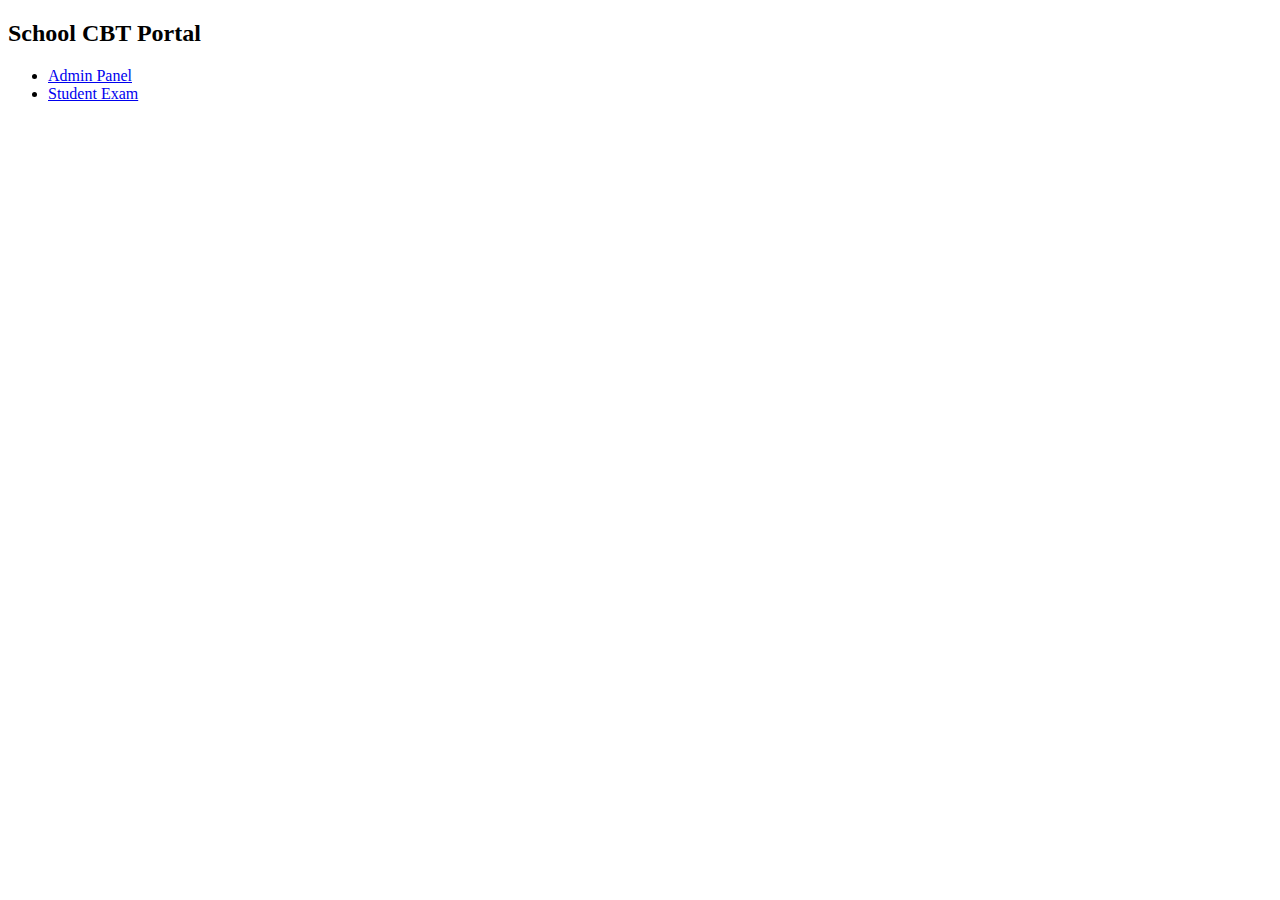
<file: index.html>
<!--index.html for github to access-->
<!DOCTYPE html>
<html lang="en">

<head>
    <meta charset="UTF-8" />
    <title>School CBT</title>
</head>

<body>
    <h2>School CBT Portal</h2>
    <ul>
        <li><a href="/admin/">Admin Panel</a></li>
        <li><a href="/student/">Student Exam</a></li>
    </ul>
</body>

</html>
</file>
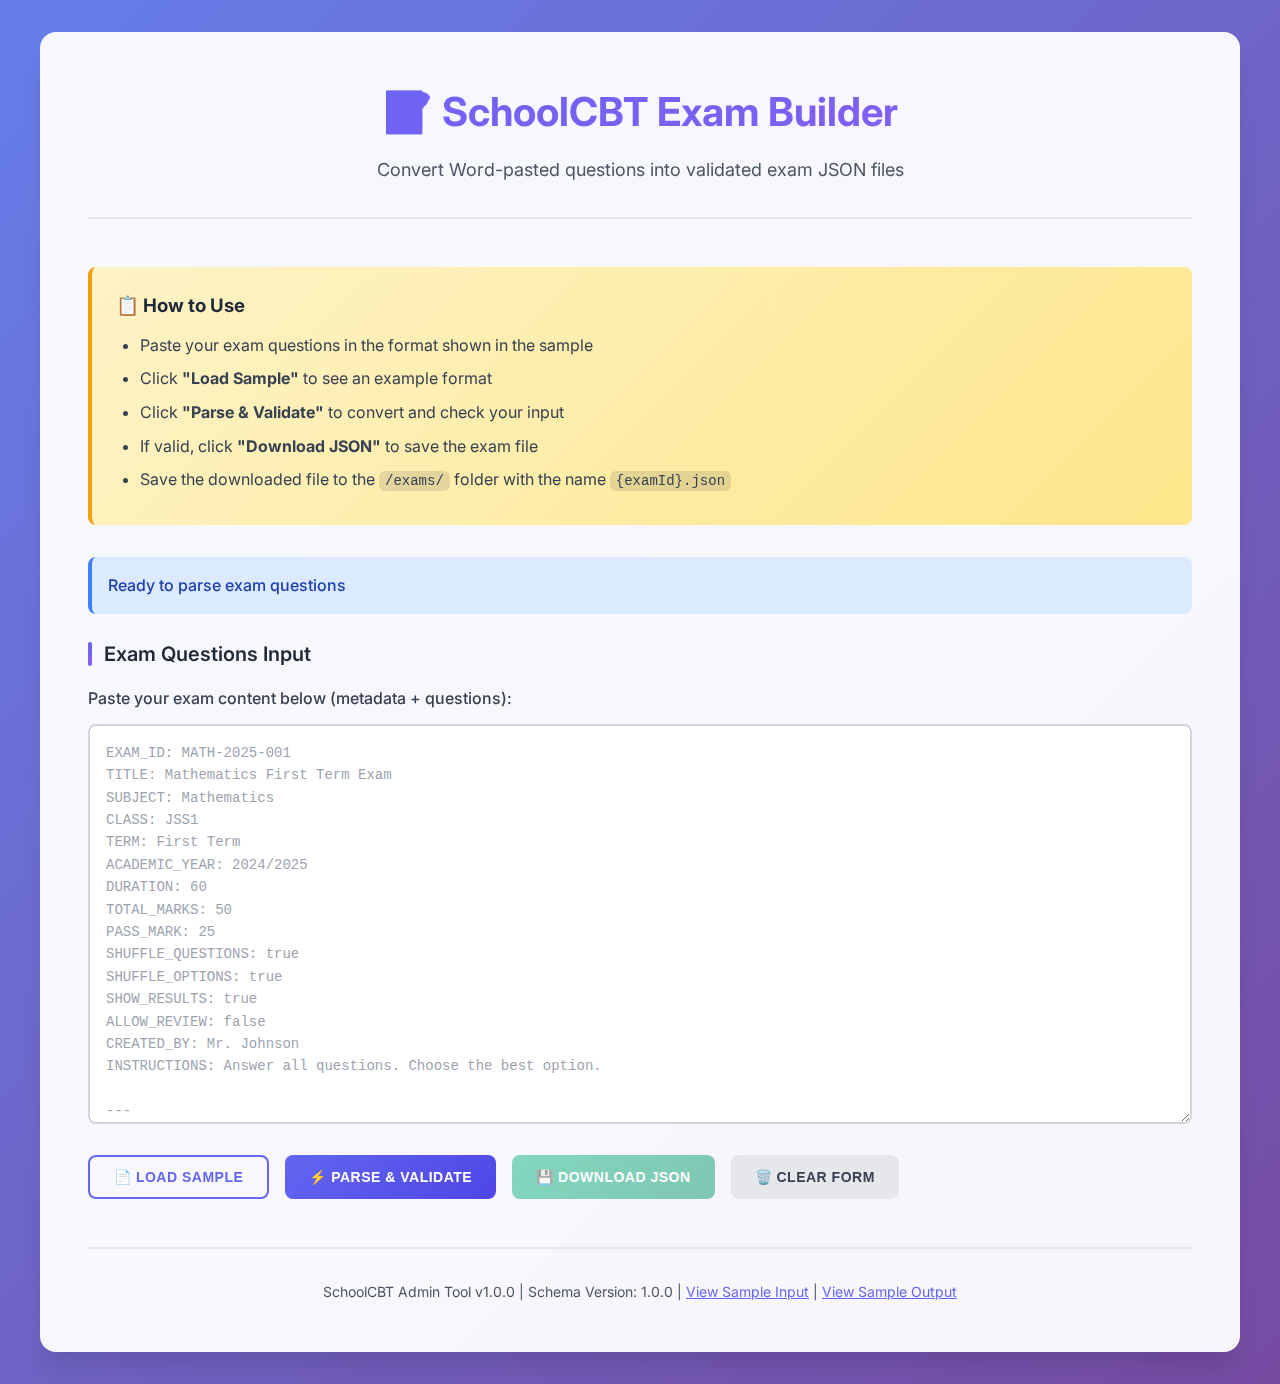
<file: admin/index.html>
<!DOCTYPE html>
<html lang="en">

<head>
  <meta charset="UTF-8">
  <meta name="viewport" content="width=device-width, initial-scale=1.0">
  <meta name="description" content="Admin tool for creating SchoolCBT exam JSON files">
  <title>SchoolCBT Admin Tool - Exam Builder</title>

  <!-- Google Fonts -->
  <link rel="preconnect" href="https://fonts.googleapis.com">
  <link rel="preconnect" href="https://fonts.gstatic.com" crossorigin>
  <link href="https://fonts.googleapis.com/css2?family=Inter:wght@400;500;600;700&display=swap" rel="stylesheet">

  <!-- Styles -->
  <link rel="stylesheet" href="styles.css">

  <!-- Local Vendor Scripts -->
  <script src="../shared/vendor/ajv.min.js"></script>
  <script src="../shared/vendor/ajv-adapter.js"></script>
  <!-- <script src="../shared/vendor/ajv-formats.min.js"></script> -->
  <script src="../shared/validator.js"></script>
</head>

<body>
  <div class="container">
    <!-- Header -->
    <header class="header">
      <h1>📝 SchoolCBT Exam Builder</h1>
      <p>Convert Word-pasted questions into validated exam JSON files</p>
    </header>

    <!-- Instructions -->
    <div class="instructions">
      <h3>📋 How to Use</h3>
      <ul>
        <li>Paste your exam questions in the format shown in the sample</li>
        <li>Click <strong>"Load Sample"</strong> to see an example format</li>
        <li>Click <strong>"Parse & Validate"</strong> to convert and check your input</li>
        <li>If valid, click <strong>"Download JSON"</strong> to save the exam file</li>
        <li>Save the downloaded file to the <code>/exams/</code> folder with the name <code>{examId}.json</code></li>
      </ul>
    </div>

    <!-- Message Display -->
    <div id="message" class="message hidden"></div>

    <!-- Main Input Section -->
    <section class="section">
      <h2 class="section-title">Exam Questions Input</h2>

      <div class="input-group">
        <label for="input-text">
          Paste your exam content below (metadata + questions):
        </label>
        <textarea id="input-text" placeholder="EXAM_ID: MATH-2025-001
TITLE: Mathematics First Term Exam
SUBJECT: Mathematics
CLASS: JSS1
TERM: First Term
ACADEMIC_YEAR: 2024/2025
DURATION: 60
TOTAL_MARKS: 50
PASS_MARK: 25
SHUFFLE_QUESTIONS: true
SHUFFLE_OPTIONS: true
SHOW_RESULTS: true
ALLOW_REVIEW: false
CREATED_BY: Mr. Johnson
INSTRUCTIONS: Answer all questions. Choose the best option.

---

1. What is 2 + 2?
A. 3
B. 4
C. 5
D. 6
ANSWER: B
MARKS: 1

2. What is the capital of Nigeria?
A. Lagos
B. Abuja
C. Kano
D. Port Harcourt
ANSWER: B
MARKS: 1"></textarea>
      </div>

      <!-- Action Buttons -->
      <div class="button-group">
        <button id="load-sample-btn" class="btn btn-outline">
          📄 Load Sample
        </button>
        <button id="parse-btn" class="btn btn-primary">
          ⚡ Parse & Validate
        </button>
        <button id="download-btn" class="btn btn-success" disabled>
          💾 Download JSON
        </button>
        <button id="clear-btn" class="btn btn-secondary">
          🗑️ Clear Form
        </button>
      </div>
    </section>

    <!-- Preview Section -->
    <section id="preview" class="preview hidden">
      <div class="preview-header">
        <h3>JSON Preview</h3>
        <button id="toggle-preview" class="btn btn-secondary btn-sm">
          ▲ Hide Preview
        </button>
      </div>
      <pre id="preview-content" class="preview-content"></pre>
    </section>

    <!-- Footer -->
    <footer class="footer">
      <p>
        SchoolCBT Admin Tool v1.0.0 |
        Schema Version: 1.0.0 |
        <a href="sample-input.txt" target="_blank" style="color: var(--primary);">View Sample Input</a> |
        <a href="sample-output.json" target="_blank" style="color: var(--primary);">View Sample Output</a>
      </p>
    </footer>
  </div>

  <!-- Scripts -->
  <script src="../shared/validator.js"></script>
  <script src="../schemas/exam_schema.js"></script>
  <script>
    window.SAMPLE_INPUT = `EXAM_ID: MATH-2025-001
TITLE: Mathematics First Term Examination
SUBJECT: Mathematics
CLASS: JSS1
TERM: First Term
ACADEMIC_YEAR: 2024/2025
DURATION: 60
TOTAL_MARKS: 50
PASS_MARK: 25
SHUFFLE_QUESTIONS: true
SHUFFLE_OPTIONS: true
SHOW_RESULTS: true
ALLOW_REVIEW: false
CREATED_BY: Mr. Johnson
INSTRUCTIONS: Answer all questions. Choose the best option from A, B, C, or D. No calculators allowed.

---

1. What is 2 + 2?
A. 3
B. 4
C. 5
D. 6
ANSWER: B
MARKS: 1

2. What is the capital of Nigeria?
A. Lagos
B. Abuja
C. Kano
D. Port Harcourt
ANSWER: B
MARKS: 1

3. Which of the following is a prime number?
A. 4
B. 6
C. 7
D. 8
ANSWER: C
MARKS: 1

4. What is 5 × 6?
A. 25
B. 30
C. 35
D. 40
ANSWER: B
MARKS: 1

5. What is the square root of 16?
A. 2
B. 4
C. 6
D. 8
ANSWER: B
MARKS: 1`;
  </script>
  <script src="parser.js"></script>
  <script>
    window.SAMPLE_INPUT_TEXT = `EXAM_ID: MATH-2025-001
TITLE: Mathematics First Term Examination
SUBJECT: Mathematics
CLASS: JSS1
TERM: First Term
ACADEMIC_YEAR: 2024/2025
DURATION: 60
TOTAL_MARKS: 50
PASS_MARK: 25
SHUFFLE_QUESTIONS: true
SHUFFLE_OPTIONS: true
SHOW_RESULTS: true
ALLOW_REVIEW: false
CREATED_BY: Mr. Johnson
INSTRUCTIONS: Answer all questions. Choose the best option from A, B, C, or D. No calculators allowed.

---

1. What is 2 + 2?
A. 3
B. 4
C. 5
D. 6
ANSWER: B
MARKS: 1

2. What is the capital of Nigeria?
A. Lagos
B. Abuja
C. Kano
D. Port Harcourt
ANSWER: B
MARKS: 1

3. Which of the following is a prime number?
A. 4
B. 6
C. 7
D. 8
ANSWER: C
MARKS: 1

4. What is 5 × 6?
A. 25
B. 30
C. 35
D. 40
ANSWER: B
MARKS: 1

5. What is the square root of 16?
A. 2
B. 4
C. 6
D. 8
ANSWER: B
MARKS: 1`;
  </script>
  <script src="app.js"></script>
</body>

</html>
</file>
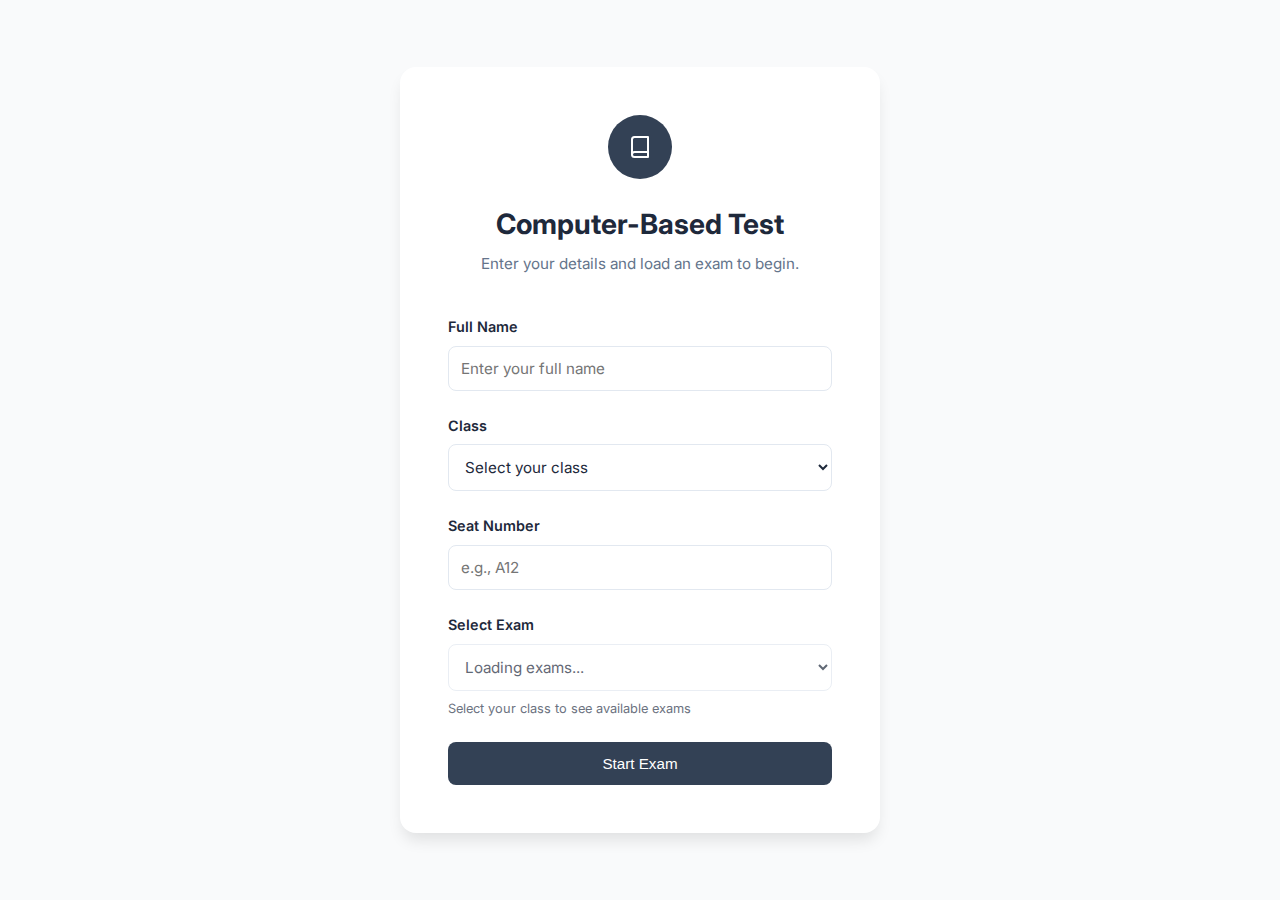
<file: student/index.html>
<!DOCTYPE html>
<html lang="en">

<head>
    <meta charset="UTF-8">
    <meta name="viewport" content="width=device-width, initial-scale=1.0">
    <title>SchoolCBT Student Exam</title>
    <!-- Fonts -->
    <link rel="preconnect" href="https://fonts.googleapis.com">
    <link rel="preconnect" href="https://fonts.gstatic.com" crossorigin>
    <link href="https://fonts.googleapis.com/css2?family=Inter:wght@300;400;500;600;700&display=swap" rel="stylesheet">
    <!-- Styles -->
    <link rel="stylesheet" href="style.css">
</head>

<body>

    <div id="app-container">

        <!-- SECTION: LOGIN/START SCREEN -->
        <section id="login-screen" class="screen active">
            <div class="login-card">
                <div class="login-header">
                    <div class="icon-circle">
                        <svg xmlns="http://www.w3.org/2000/svg" width="24" height="24" viewBox="0 0 24 24" fill="none"
                            stroke="currentColor" stroke-width="2" stroke-linecap="round" stroke-linejoin="round">
                            <path d="M4 19.5A2.5 2.5 0 0 1 6.5 17H20"></path>
                            <path d="M6.5 2H20v20H6.5A2.5 2.5 0 0 1 4 19.5v-15A2.5 2.5 0 0 1 6.5 2z"></path>
                        </svg>
                    </div>
                    <h1>Computer-Based Test</h1>
                    <p>Enter your details and load an exam to begin.</p>
                </div>

                <!-- Resume Alert (Non-blocking) -->
                <div id="resume-alert" class="warning-box"
                    style="display: flex; justify-content: space-between; align-items: center; margin-bottom: 2rem;"
                    hidden>
                    <div>
                        <strong>Unfinished Exam Found</strong><br>
                        <span id="resume-alert-name" style="font-size: 0.85rem;"></span>
                    </div>
                    <div style="display: flex; gap: 0.5rem;">
                        <button type="button" id="btn-resume-dismiss" class="btn btn-outline"
                            style="padding: 0.5rem 1rem; font-size: 0.85rem;">Start New</button>
                        <button type="button" id="btn-resume-trigger" class="btn btn-primary"
                            style="padding: 0.5rem 1rem; font-size: 0.85rem;">Resume</button>
                    </div>
                </div>

                <form id="details-form">
                    <div class="form-group">
                        <label for="student-name">Full Name</label>
                        <input type="text" id="student-name" placeholder="Enter your full name" required>
                    </div>

                    <div class="form-group">
                        <label for="student-class">Class</label>
                        <select id="student-class" required>
                            <option value="" disabled selected>Select your class</option>
                            <option value="JSS 1">JSS 1</option>
                            <option value="JSS 2">JSS 2</option>
                            <option value="JSS 3">JSS 3</option>
                            <option value="SS 1">SS 1</option>
                            <option value="SS 2">SS 2</option>
                            <option value="SS 3">SS 3</option>
                        </select>
                    </div>

                    <div class="form-group">
                        <label for="student-seat">Seat Number</label>
                        <input type="text" id="student-seat" placeholder="e.g., A12" required>
                    </div>

                    <div class="form-group">
                        <label for="exam-select">Select Exam</label>
                        <select id="exam-select" required disabled>
                            <option value="" disabled selected>Loading exams...</option>
                        </select>
                        <small class="hint" id="exam-loading-hint">Fetching available exams...</small>
                    </div>

                    <div id="login-error" class="error-message" hidden></div>

                    <button type="submit" class="btn btn-primary btn-block">Start Exam</button>
                </form>
            </div>
        </section>

        <!-- SECTION: EXAM SCREEN -->
        <section id="exam-screen" class="screen" hidden>

            <!-- TOP BAR -->
            <header class="exam-header">
                <div class="student-info">
                    <span class="student-name-display" id="display-name">Student Name</span>
                </div>
                <div class="exam-title-group">
                    <h2 id="exam-subject">Subject</h2>
                    <span id="exam-class">Class</span>
                </div>
                <div class="timer-display">
                    <svg xmlns="http://www.w3.org/2000/svg" width="16" height="16" viewBox="0 0 24 24" fill="none"
                        stroke="currentColor" stroke-width="2" stroke-linecap="round" stroke-linejoin="round">
                        <circle cx="12" cy="12" r="10"></circle>
                        <polyline points="12 6 12 12 16 14"></polyline>
                    </svg>
                    <span id="timer-text">00:00</span>
                </div>
            </header>

            <!-- PROGRESS BAR -->
            <div class="progress-container">
                <div id="progress-bar-fill" class="progress-bar-fill" style="width: 0%"></div>
            </div>

            <!-- MAIN CONTENT AREA -->
            <main class="exam-main">
                <div class="question-header">
                    <span class="question-count">Question <span id="current-q-num">1</span> of <span
                            id="total-q-num">10</span></span>
                    <div class="status-pills">
                        <span class="pill pill-dark">Answered: <span id="answered-count">0</span></span>
                        <span class="pill pill-light">Unanswered: <span id="unanswered-count">10</span></span>
                    </div>
                </div>

                <div class="question-card">
                    <div class="question-text" id="question-text">
                        <!-- Question content goes here -->
                    </div>

                    <div class="options-grid" id="options-container">
                        <!-- Options injected by JS -->
                    </div>
                </div>
            </main>

            <!-- FOOTER NAVIGATION -->
            <footer class="exam-footer">

                <!-- Quick Nav (Palette) -->
                <div class="quick-nav-wrapper">
                    <span class="label">Quick Navigation</span>
                    <div class="palette-scroll" id="question-palette">
                        <!-- Question numbers injected by JS -->
                    </div>
                </div>

                <!-- Controls -->
                <div class="controls-wrapper">
                    <button class="btn btn-outline" id="btn-prev" disabled>&lt; Previous</button>

                    <button class="btn btn-outline" id="btn-skip">
                        <svg xmlns="http://www.w3.org/2000/svg" width="14" height="14" viewBox="0 0 24 24" fill="none"
                            stroke="currentColor" stroke-width="2" stroke-linecap="round" stroke-linejoin="round">
                            <polygon points="13 19 22 12 13 5 13 19"></polygon>
                            <polygon points="2 19 11 12 2 5 2 19"></polygon>
                        </svg>
                        Skip Question
                    </button>

                    <button class="btn btn-dark" id="btn-next">Next &gt;</button>

                    <button class="btn btn-success hidden" id="btn-finish">Finish Exam</button>
                </div>

            </footer>

        </section>

        <!-- SECTION: RESULTS SCREEN -->
        <section id="result-screen" class="screen" hidden>
            <div class="result-card">
                <div class="result-icon">
                    <svg xmlns="http://www.w3.org/2000/svg" width="40" height="40" viewBox="0 0 24 24" fill="none"
                        stroke="currentColor" stroke-width="3" stroke-linecap="round" stroke-linejoin="round">
                        <polyline points="20 6 9 17 4 12"></polyline>
                    </svg>
                </div>
                <h2>Exam Submitted Successfully!</h2>
                <p>Your answers have been recorded. Thank you for completing the exam.</p>

                <div class="score-summary">
                    <div class="summary-row">
                        <span>Student:</span>
                        <span class="val" id="res-student-name">Name</span>
                    </div>
                    <div class="summary-row">
                        <span>Subject:</span>
                        <span class="val" id="res-subject">Subject</span>
                    </div>
                    <div class="summary-row">
                        <span>Total Questions:</span>
                        <span class="val" id="res-total">10</span>
                    </div>
                    <div class="summary-row">
                        <span>Score:</span>
                        <span class="val highlight" id="res-score">-- / --</span>
                    </div>
                </div>

                <button class="btn btn-dark btn-block" onclick="location.reload()">Return to Home</button>
            </div>
        </section>

        <!-- MODAL OVERLAY -->
        <div id="modal-overlay" class="modal-overlay" hidden>
            <div class="modal">
                <h3>Submit Exam?</h3>
                <p>Are you sure you want to finish and submit your exam?</p>
                <div class="warning-box" id="modal-warning" hidden>
                    Warning: You have <span id="modal-unanswered">0</span> unanswered questions.
                </div>
                <div class="modal-actions">
                    <button class="btn btn-outline" id="btn-modal-cancel">Go Back</button>
                    <button class="btn btn-success" id="btn-modal-confirm">Submit Now</button>
                </div>
            </div>
        </div>



    </div>

    <!-- Shared Validation (CTR-004) -->
    <script src="../shared/vendor/ajv.min.js"></script>
    <script src="../schemas/exam_schema.js"></script>
    <script src="../shared/validator.js"></script>

    <!-- Integrity Module -->
    <script src="exam-integrity.js"></script>
    <!-- Sheets Submission Module -->
    <script src="sheets-submitter.js"></script>
    <!-- Main Logic -->
    <script type="module" src="./script.js"></script>
</body>

</html>
</file>
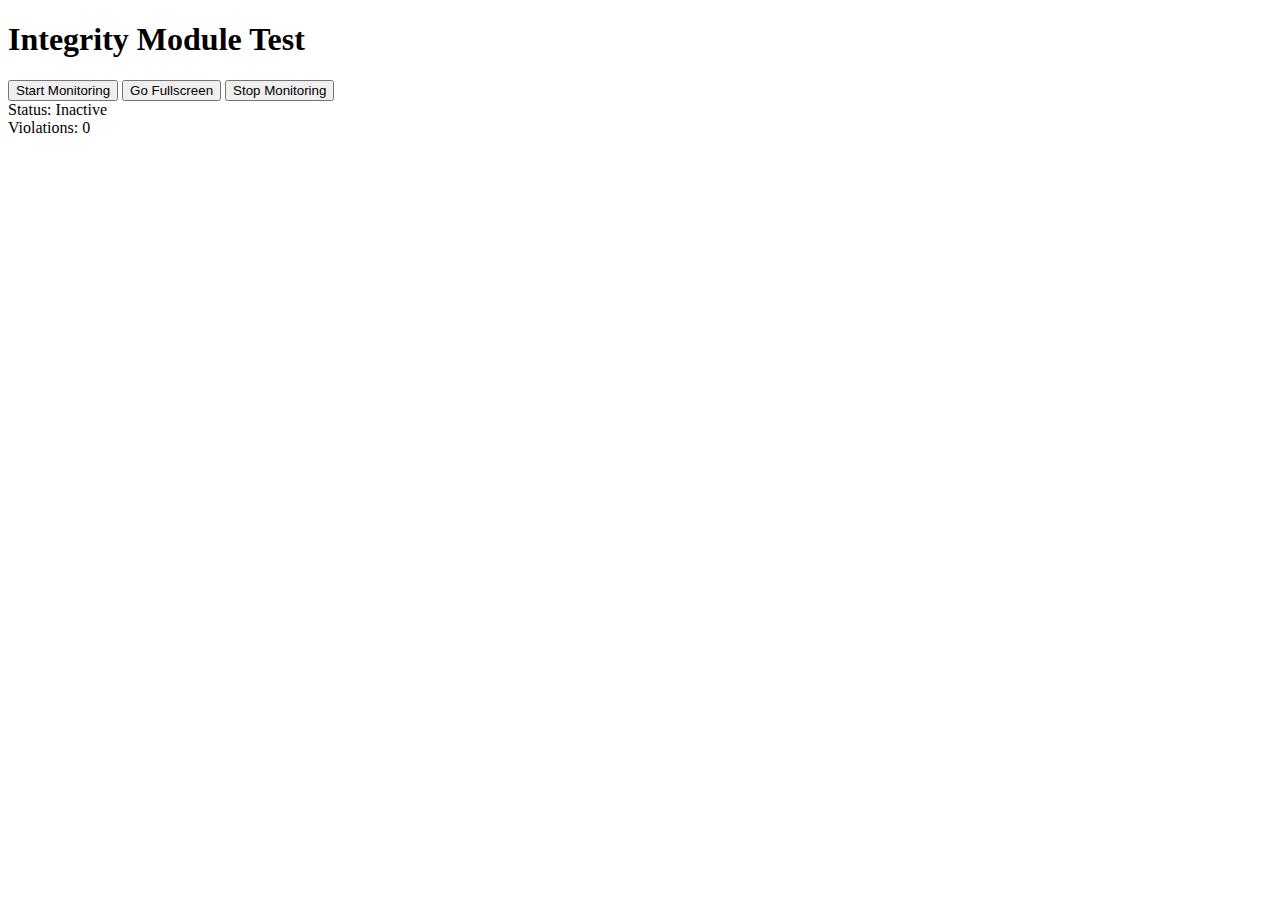
<file: student/integrity_demo.html>
<!DOCTYPE html>
<html lang="en">

<head>
    <meta charset="UTF-8">
    <meta name="viewport" content="width=device-width, initial-scale=1.0">
    <title>Integrity Module Test</title>
</head>

<body>
    <h1>Integrity Module Test</h1>
    <button id="start-btn">Start Monitoring</button>
    <button id="fullscreen-btn">Go Fullscreen</button>
    <button id="stop-btn">Stop Monitoring</button>

    <div id="status">Status: Inactive</div>
    <div id="violation-count">Violations: 0</div>
    <ul id="log"></ul>

    <script src="exam-integrity.js"></script>
    <script>
        const statusEl = document.getElementById('status');
        const countEl = document.getElementById('violation-count');
        const logEl = document.getElementById('log');

        document.getElementById('start-btn').addEventListener('click', () => {
            IntegrityModule.init({
                autoSubmitOnViolation: true,
                violationThreshold: 2
            });
            statusEl.textContent = 'Status: Active';

            IntegrityModule.onViolation((v, count, max) => {
                const li = document.createElement('li');
                li.textContent = `${v.timestamp}: ${v.type} (${count}/${max})`;
                logEl.appendChild(li);
                countEl.textContent = `Violations: ${count}`;
            });

            IntegrityModule.onAutoSubmit(() => {
                // alert('AUTO SUBMIT TRIGGERED!');
                const li = document.createElement('li');
                li.textContent = 'AUTO SUBMIT TRIGGERED!';
                li.style.color = 'red';
                logEl.appendChild(li);
                statusEl.textContent = 'Status: Submitted';
            });
        });

        document.getElementById('fullscreen-btn').addEventListener('click', () => {
            IntegrityModule.requestFullscreen();
        });

        document.getElementById('stop-btn').addEventListener('click', () => {
            IntegrityModule.destroy();
            statusEl.textContent = 'Status: Inactive';
        });

        // Helper to simulate events for testing
        window.simulateVisibilityChange = () => {
            Object.defineProperty(document, 'hidden', { value: true, writable: true });
            document.dispatchEvent(new Event('visibilitychange'));
            // Reset
            Object.defineProperty(document, 'hidden', { value: false, writable: true });
        };

        window.simulateBlur = () => {
            // Mock hidden as false so it registers as blur not tab switch
            Object.defineProperty(document, 'hidden', { value: false, writable: true });
            window.dispatchEvent(new Event('blur'));
        };

    </script>
</body>

</html>
</file>
<file: admin/styles.css>
/**
 * Admin Tool Styles
 * Premium design system for teacher-facing interface
 */

/* ===== CSS Variables ===== */
:root {
  /* Colors */
  --primary: #6366f1;
  --primary-dark: #4f46e5;
  --primary-light: #818cf8;
  --secondary: #8b5cf6;
  --success: #10b981;
  --error: #ef4444;
  --warning: #f59e0b;
  --info: #3b82f6;
  
  /* Neutrals */
  --gray-50: #f9fafb;
  --gray-100: #f3f4f6;
  --gray-200: #e5e7eb;
  --gray-300: #d1d5db;
  --gray-400: #9ca3af;
  --gray-500: #6b7280;
  --gray-600: #4b5563;
  --gray-700: #374151;
  --gray-800: #1f2937;
  --gray-900: #111827;
  
  /* Spacing */
  --spacing-xs: 0.5rem;
  --spacing-sm: 0.75rem;
  --spacing-md: 1rem;
  --spacing-lg: 1.5rem;
  --spacing-xl: 2rem;
  --spacing-2xl: 3rem;
  
  /* Typography */
  --font-sans: 'Inter', -apple-system, BlinkMacSystemFont, 'Segoe UI', Roboto, sans-serif;
  --font-mono: 'Fira Code', 'Courier New', monospace;
  
  /* Border Radius */
  --radius-sm: 0.375rem;
  --radius-md: 0.5rem;
  --radius-lg: 0.75rem;
  --radius-xl: 1rem;
  
  /* Shadows */
  --shadow-sm: 0 1px 2px 0 rgba(0, 0, 0, 0.05);
  --shadow-md: 0 4px 6px -1px rgba(0, 0, 0, 0.1);
  --shadow-lg: 0 10px 15px -3px rgba(0, 0, 0, 0.1);
  --shadow-xl: 0 20px 25px -5px rgba(0, 0, 0, 0.1);
  
  /* Transitions */
  --transition-fast: 150ms ease-in-out;
  --transition-base: 250ms ease-in-out;
  --transition-slow: 350ms ease-in-out;
}

/* ===== Reset & Base ===== */
* {
  margin: 0;
  padding: 0;
  box-sizing: border-box;
}

body {
  font-family: var(--font-sans);
  background: linear-gradient(135deg, #667eea 0%, #764ba2 100%);
  min-height: 100vh;
  padding: var(--spacing-xl);
  color: var(--gray-900);
  line-height: 1.6;
}

/* ===== Container ===== */
.container {
  max-width: 1200px;
  margin: 0 auto;
  background: rgba(255, 255, 255, 0.95);
  backdrop-filter: blur(10px);
  border-radius: var(--radius-xl);
  box-shadow: var(--shadow-xl);
  padding: var(--spacing-2xl);
}

/* ===== Header ===== */
.header {
  text-align: center;
  margin-bottom: var(--spacing-2xl);
  padding-bottom: var(--spacing-xl);
  border-bottom: 2px solid var(--gray-200);
}

.header h1 {
  font-size: 2.5rem;
  font-weight: 700;
  background: linear-gradient(135deg, var(--primary), var(--secondary));
  -webkit-background-clip: text;
  -webkit-text-fill-color: transparent;
  background-clip: text;
  margin-bottom: var(--spacing-sm);
}

.header p {
  color: var(--gray-600);
  font-size: 1.125rem;
}

/* ===== Form Sections ===== */
.section {
  margin-bottom: var(--spacing-xl);
}

.section-title {
  font-size: 1.25rem;
  font-weight: 600;
  color: var(--gray-800);
  margin-bottom: var(--spacing-md);
  display: flex;
  align-items: center;
  gap: var(--spacing-sm);
}

.section-title::before {
  content: '';
  width: 4px;
  height: 1.5rem;
  background: linear-gradient(135deg, var(--primary), var(--secondary));
  border-radius: var(--radius-sm);
}

/* ===== Textarea ===== */
.input-group {
  margin-bottom: var(--spacing-lg);
}

.input-group label {
  display: block;
  font-weight: 500;
  color: var(--gray-700);
  margin-bottom: var(--spacing-sm);
}

.input-group textarea {
  width: 100%;
  min-height: 400px;
  padding: var(--spacing-md);
  border: 2px solid var(--gray-300);
  border-radius: var(--radius-md);
  font-family: var(--font-mono);
  font-size: 0.875rem;
  line-height: 1.6;
  resize: vertical;
  transition: border-color var(--transition-base);
}

.input-group textarea:focus {
  outline: none;
  border-color: var(--primary);
  box-shadow: 0 0 0 3px rgba(99, 102, 241, 0.1);
}

.input-group textarea::placeholder {
  color: var(--gray-400);
}

/* ===== Buttons ===== */
.button-group {
  display: flex;
  gap: var(--spacing-md);
  flex-wrap: wrap;
  margin-bottom: var(--spacing-lg);
}

.btn {
  padding: var(--spacing-sm) var(--spacing-lg);
  border: none;
  border-radius: var(--radius-md);
  font-weight: 600;
  font-size: 0.875rem;
  cursor: pointer;
  transition: all var(--transition-base);
  display: inline-flex;
  align-items: center;
  gap: var(--spacing-xs);
  text-transform: uppercase;
  letter-spacing: 0.5px;
}

.btn:hover {
  transform: translateY(-2px);
  box-shadow: var(--shadow-lg);
}

.btn:active {
  transform: translateY(0);
}

.btn:disabled {
  opacity: 0.5;
  cursor: not-allowed;
  transform: none;
}

.btn-primary {
  background: linear-gradient(135deg, var(--primary), var(--primary-dark));
  color: white;
}

.btn-primary:hover:not(:disabled) {
  background: linear-gradient(135deg, var(--primary-dark), var(--primary));
}

.btn-success {
  background: linear-gradient(135deg, var(--success), #059669);
  color: white;
}

.btn-success:hover:not(:disabled) {
  background: linear-gradient(135deg, #059669, var(--success));
}

.btn-secondary {
  background: var(--gray-200);
  color: var(--gray-700);
}

.btn-secondary:hover:not(:disabled) {
  background: var(--gray-300);
}

.btn-outline {
  background: transparent;
  border: 2px solid var(--primary);
  color: var(--primary);
}

.btn-outline:hover:not(:disabled) {
  background: var(--primary);
  color: white;
}

/* ===== Messages ===== */
.message {
  padding: var(--spacing-md);
  border-radius: var(--radius-md);
  margin-bottom: var(--spacing-lg);
  font-weight: 500;
  white-space: pre-wrap;
  animation: slideIn var(--transition-base);
}

@keyframes slideIn {
  from {
    opacity: 0;
    transform: translateY(-10px);
  }
  to {
    opacity: 1;
    transform: translateY(0);
  }
}

.message.success {
  background: #d1fae5;
  color: #065f46;
  border-left: 4px solid var(--success);
}

.message.error {
  background: #fee2e2;
  color: #991b1b;
  border-left: 4px solid var(--error);
}

.message.info {
  background: #dbeafe;
  color: #1e40af;
  border-left: 4px solid var(--info);
}

.message.hidden {
  display: none;
}

/* ===== Preview Section ===== */
.preview {
  background: var(--gray-50);
  border: 2px solid var(--gray-200);
  border-radius: var(--radius-lg);
  padding: var(--spacing-lg);
  margin-top: var(--spacing-xl);
  transition: all var(--transition-base);
}

.preview.hidden {
  display: none;
}

.preview.collapsed .preview-content {
  display: none;
}

.preview-header {
  display: flex;
  justify-content: space-between;
  align-items: center;
  margin-bottom: var(--spacing-md);
}

.preview-header h3 {
  font-size: 1.125rem;
  color: var(--gray-800);
}

.preview-content {
  background: var(--gray-900);
  color: #a5f3fc;
  padding: var(--spacing-md);
  border-radius: var(--radius-md);
  font-family: var(--font-mono);
  font-size: 0.75rem;
  line-height: 1.5;
  overflow-x: auto;
  max-height: 500px;
  overflow-y: auto;
}

.preview-content::-webkit-scrollbar {
  width: 8px;
  height: 8px;
}

.preview-content::-webkit-scrollbar-track {
  background: var(--gray-800);
  border-radius: var(--radius-sm);
}

.preview-content::-webkit-scrollbar-thumb {
  background: var(--gray-600);
  border-radius: var(--radius-sm);
}

.preview-content::-webkit-scrollbar-thumb:hover {
  background: var(--gray-500);
}

/* ===== Instructions ===== */
.instructions {
  background: linear-gradient(135deg, #fef3c7, #fde68a);
  border-left: 4px solid var(--warning);
  padding: var(--spacing-lg);
  border-radius: var(--radius-md);
  margin-bottom: var(--spacing-xl);
}

.instructions h3 {
  color: var(--gray-800);
  margin-bottom: var(--spacing-sm);
  display: flex;
  align-items: center;
  gap: var(--spacing-xs);
}

.instructions ul {
  margin-left: var(--spacing-lg);
  color: var(--gray-700);
}

.instructions li {
  margin-bottom: var(--spacing-xs);
}

.instructions code {
  background: rgba(0, 0, 0, 0.1);
  padding: 2px 6px;
  border-radius: var(--radius-sm);
  font-family: var(--font-mono);
  font-size: 0.875rem;
}

/* ===== Footer ===== */
.footer {
  text-align: center;
  margin-top: var(--spacing-2xl);
  padding-top: var(--spacing-xl);
  border-top: 2px solid var(--gray-200);
  color: var(--gray-600);
  font-size: 0.875rem;
}

/* ===== Responsive ===== */
@media (max-width: 768px) {
  body {
    padding: var(--spacing-md);
  }

  .container {
    padding: var(--spacing-lg);
  }

  .header h1 {
    font-size: 2rem;
  }

  .button-group {
    flex-direction: column;
  }

  .btn {
    width: 100%;
    justify-content: center;
  }
}

/* ===== Utility Classes ===== */
.hidden {
  display: none;
}

.text-center {
  text-align: center;
}

.mt-lg {
  margin-top: var(--spacing-lg);
}

.mb-lg {
  margin-bottom: var(--spacing-lg);
}
</file>
<file: student/style.css>
/* 
  SchoolCBT Student UI Styles 
  Design System: Clean, Minimalist, Slate & White
*/

:root {
    /* Colors */
    --bg-body: #f9fafb;
    /* Gray 50 */
    --bg-card: #ffffff;
    /* White */

    --text-primary: #1e293b;
    /* Slate 800 */
    --text-secondary: #64748b;
    /* Slate 500 */
    --text-light: #94a3b8;
    /* Slate 400 */

    --primary: #334155;
    /* Slate 700 (Buttons/Headers) */
    --primary-hover: #1e293b;
    /* Slate 800 */

    --accent-blue: #3b82f6;
    /* Blue 500 (Focus/Selection) */
    --accent-blue-light: #eff6ff;

    --success: #22c55e;
    /* Green 500 */
    --success-hover: #16a34a;

    --warning-bg: #fffbeb;
    /* Amber 50 */
    --warning-text: #b45309;
    /* Amber 700 */
    --warning-border: #fcd34d;

    --border: #e2e8f0;
    /* Slate 200 */
    --shadow-sm: 0 1px 2px 0 rgb(0 0 0 / 0.05);
    --shadow-md: 0 4px 6px -1px rgb(0 0 0 / 0.1), 0 2px 4px -2px rgb(0 0 0 / 0.1);
    --shadow-lg: 0 10px 15px -3px rgb(0 0 0 / 0.1);
}

/* RESET & BASE */
* {
    box-sizing: border-box;
    margin: 0;
    padding: 0;
}

body {
    font-family: 'Inter', sans-serif;
    background-color: var(--bg-body);
    color: var(--text-primary);
    line-height: 1.5;
    height: 100vh;
    display: flex;
    flex-direction: column;
}

/* UTILS */
/* Global hidden helper */
.hidden,
[hidden] {
    display: none !important;
}

.btn {
    display: inline-flex;
    align-items: center;
    justify-content: center;
    gap: 0.5rem;
    padding: 0.75rem 1.5rem;
    border-radius: 0.5rem;
    font-weight: 500;
    font-size: 0.95rem;
    cursor: pointer;
    transition: all 0.2s;
    border: 1px solid transparent;
}

.btn:disabled {
    opacity: 0.5;
    cursor: not-allowed;
}

.btn-primary,
.btn-dark {
    background-color: var(--primary);
    color: white;
}

.btn-primary:hover,
.btn-dark:hover {
    background-color: var(--primary-hover);
}

.btn-outline {
    background-color: white;
    border-color: var(--border);
    color: var(--text-primary);
}

.btn-outline:hover {
    background-color: var(--bg-body);
    border-color: var(--text-light);
}

.btn-success {
    background-color: var(--success);
    color: white;
}

.btn-success:hover {
    background-color: var(--success-hover);
}

.btn-block {
    width: 100%;
}

/* LAYOUT */
#app-container {
    width: 100%;
    height: 100%;
    position: relative;
}

.screen {
    width: 100%;
    height: 100%;
    display: none;
    /* Controlled by JS */
}

.screen.active {
    display: flex;
    /* Default flex for screens */
}

/* LOGIN SCREEN */
#login-screen {
    flex-direction: column;
    justify-content: center;
    align-items: center;
    padding: 1rem;
}

.login-card {
    background: var(--bg-card);
    padding: 3rem;
    border-radius: 1rem;
    box-shadow: var(--shadow-lg);
    width: 100%;
    max-width: 480px;
    text-align: left;
}

.login-header {
    text-align: center;
    margin-bottom: 2.5rem;
}

.icon-circle {
    width: 64px;
    height: 64px;
    background: var(--primary);
    color: white;
    border-radius: 50%;
    display: flex;
    align-items: center;
    justify-content: center;
    margin: 0 auto 1.5rem;
}

.login-header h1 {
    font-size: 1.75rem;
    font-weight: 700;
    margin-bottom: 0.5rem;
    color: var(--text-primary);
}

.login-header p {
    color: var(--text-secondary);
    font-size: 0.95rem;
}

.form-group {
    margin-bottom: 1.5rem;
}

.form-group label {
    display: block;
    margin-bottom: 0.5rem;
    font-weight: 600;
    font-size: 0.9rem;
    color: var(--text-primary);
}

.form-group input[type="text"],
.form-group select,
.form-group input[type="file"] {
    width: 100%;
    padding: 0.75rem;
    border: 1px solid var(--border);
    border-radius: 0.5rem;
    font-family: inherit;
    font-size: 0.95rem;
    color: var(--text-primary);
    background: white;
}

.form-group input:focus,
.form-group select:focus {
    outline: none;
    border-color: var(--accent-blue);
    box-shadow: 0 0 0 3px var(--accent-blue-light);
}

.hint {
    display: block;
    margin-top: 0.5rem;
    font-size: 0.8rem;
    color: var(--text-light);
}

.file-custom-label {
    display: none;
    /* Simplify for now, use default input */
}

.error-message {
    color: #ef4444;
    font-size: 0.9rem;
    background: #fef2f2;
    padding: 0.75rem;
    border-radius: 0.5rem;
    margin-bottom: 1.5rem;
    text-align: left;
    white-space: pre-wrap;
}

/* EXAM SCREEN */
#exam-screen {
    flex-direction: column;
    background-color: var(--bg-body);
}

.exam-header {
    background: white;
    padding: 1rem 2rem;
    display: flex;
    justify-content: space-between;
    align-items: center;
    border-bottom: 1px solid var(--border);
    height: 80px;
    flex-shrink: 0;
}

.student-info {
    font-weight: 600;
    color: var(--text-secondary);
    text-transform: uppercase;
    font-size: 0.9rem;
    letter-spacing: 0.05em;
}

.exam-title-group {
    text-align: center;
}

.exam-title-group h2 {
    font-size: 1.25rem;
    font-weight: 700;
}

.exam-title-group span {
    font-size: 0.85rem;
    color: var(--text-secondary);
}

.timer-display {
    background: var(--primary);
    color: white;
    padding: 0.5rem 1rem;
    border-radius: 0.5rem;
    display: flex;
    align-items: center;
    gap: 0.5rem;
    font-weight: 600;
    font-variant-numeric: tabular-nums;
}

.progress-container {
    width: 100%;
    height: 4px;
    background: #e2e8f0;
}

.progress-bar-fill {
    height: 100%;
    background: var(--success);
    transition: width 0.3s ease;
}

.exam-main {
    flex: 1;
    /* Takes remaining height */
    overflow-y: auto;
    padding: 2rem;
    max-width: 900px;
    width: 100%;
    margin: 0 auto;
}

.question-header {
    display: flex;
    justify-content: space-between;
    align-items: flex-end;
    margin-bottom: 1.5rem;
    border-bottom: 1px solid var(--border);
    padding-bottom: 1rem;
}

.question-count {
    font-size: 1.1rem;
    font-weight: 600;
    color: var(--text-secondary);
    text-transform: uppercase;
}

.question-count span {
    color: var(--text-primary);
}

.status-pills {
    display: flex;
    gap: 0.5rem;
}

.pill {
    font-size: 0.75rem;
    padding: 0.25rem 0.75rem;
    border-radius: 1rem;
    font-weight: 600;
}

.pill-dark {
    background: var(--primary);
    color: white;
}

.pill-light {
    background: var(--border);
    color: var(--text-secondary);
}

.question-card {
    background: white;
    padding: 2.5rem;
    border-radius: 0.75rem;
    box-shadow: var(--shadow-sm);
    border: 1px solid var(--border);
}

.question-text {
    font-size: 1.25rem;
    font-weight: 500;
    margin-bottom: 2rem;
    color: var(--text-primary);
}

.options-grid {
    display: flex;
    flex-direction: column;
    gap: 1rem;
}

.option-item {
    display: flex;
    align-items: center;
    padding: 1rem;
    border: 1px solid var(--border);
    border-radius: 0.5rem;
    cursor: pointer;
    transition: all 0.2s;
    background: var(--bg-body);
}

.option-item:hover {
    background: white;
    border-color: var(--text-light);
    transform: translateY(-1px);
    box-shadow: var(--shadow-sm);
}

.option-item.selected {
    background: var(--primary);
    border-color: var(--primary);
    color: white;
}

.option-item.selected .option-label {
    background: rgba(255, 255, 255, 0.2);
    color: white;
}

.option-label {
    width: 32px;
    height: 32px;
    border-radius: 50%;
    background: white;
    border: 1px solid var(--border);
    display: flex;
    align-items: center;
    justify-content: center;
    font-weight: 600;
    margin-right: 1rem;
    color: var(--text-secondary);
    flex-shrink: 0;
}

/* FOOTER */
.exam-footer {
    background: white;
    border-top: 1px solid var(--border);
    padding: 1rem 2rem;
    flex-shrink: 0;
}

.quick-nav-wrapper {
    margin-bottom: 1rem;
}

.quick-nav-wrapper .label {
    display: block;
    font-size: 0.75rem;
    font-weight: 600;
    color: var(--text-secondary);
    margin-bottom: 0.5rem;
    text-transform: uppercase;
}

.palette-scroll {
    display: flex;
    gap: 0.5rem;
    overflow-x: auto;
    padding-bottom: 0.5rem;
}

.nav-dot {
    width: 36px;
    height: 36px;
    display: flex;
    align-items: center;
    justify-content: center;
    background: var(--bg-body);
    border-radius: 0.25rem;
    font-size: 0.85rem;
    font-weight: 600;
    color: var(--text-secondary);
    cursor: pointer;
    border: 1px solid transparent;
}

.nav-dot:hover {
    background: var(--border);
}

.nav-dot.active-question {
    border-color: var(--primary);
    background: white;
    color: var(--primary);
}

.nav-dot.answered {
    background: var(--text-light);
    color: white;
}

.nav-dot.answered.active-question {
    background: var(--primary);
}

.controls-wrapper {
    display: flex;
    justify-content: space-between;
    align-items: center;
    margin-top: 1rem;
    border-top: 1px solid var(--bg-body);
    padding-top: 1rem;
}

/* MODAL */
.modal-overlay {
    position: fixed;
    top: 0;
    left: 0;
    width: 100%;
    height: 100%;
    background: rgba(0, 0, 0, 0.5);
    display: flex;
    justify-content: center;
    align-items: center;
    z-index: 1000;
}

.modal {
    background: white;
    padding: 2rem;
    border-radius: 1rem;
    width: 90%;
    max-width: 500px;
    box-shadow: var(--shadow-lg);
}

.modal h3 {
    margin-bottom: 1rem;
}

.warning-box {
    background: var(--warning-bg);
    border: 1px solid var(--warning-border);
    color: var(--warning-text);
    padding: 1rem;
    border-radius: 0.5rem;
    margin: 1rem 0;
    font-size: 0.9rem;
}

.modal-actions {
    display: flex;
    justify-content: flex-end;
    gap: 1rem;
    margin-top: 2rem;
}

/* RESULT SCREEN */
#result-screen {
    flex-direction: column;
    justify-content: center;
    align-items: center;
    background: var(--bg-body);
}

.result-card {
    background: white;
    padding: 3rem;
    border-radius: 1rem;
    box-shadow: var(--shadow-md);
    text-align: center;
    max-width: 500px;
    width: 100%;
}

.result-icon {
    width: 80px;
    height: 80px;
    background: var(--bg-body);
    border-radius: 50%;
    color: var(--success);
    display: flex;
    align-items: center;
    justify-content: center;
    margin: 0 auto 1.5rem;
}

.score-summary {
    background: var(--bg-body);
    padding: 1.5rem;
    border-radius: 0.5rem;
    margin: 2rem 0;
    text-align: left;
}

.summary-row {
    display: flex;
    justify-content: space-between;
    margin-bottom: 0.75rem;
    font-size: 0.9rem;
}

.summary-row .val {
    font-weight: 600;
}

.summary-row .highlight {
    color: var(--success);
    font-size: 1.1rem;
}
</file>
